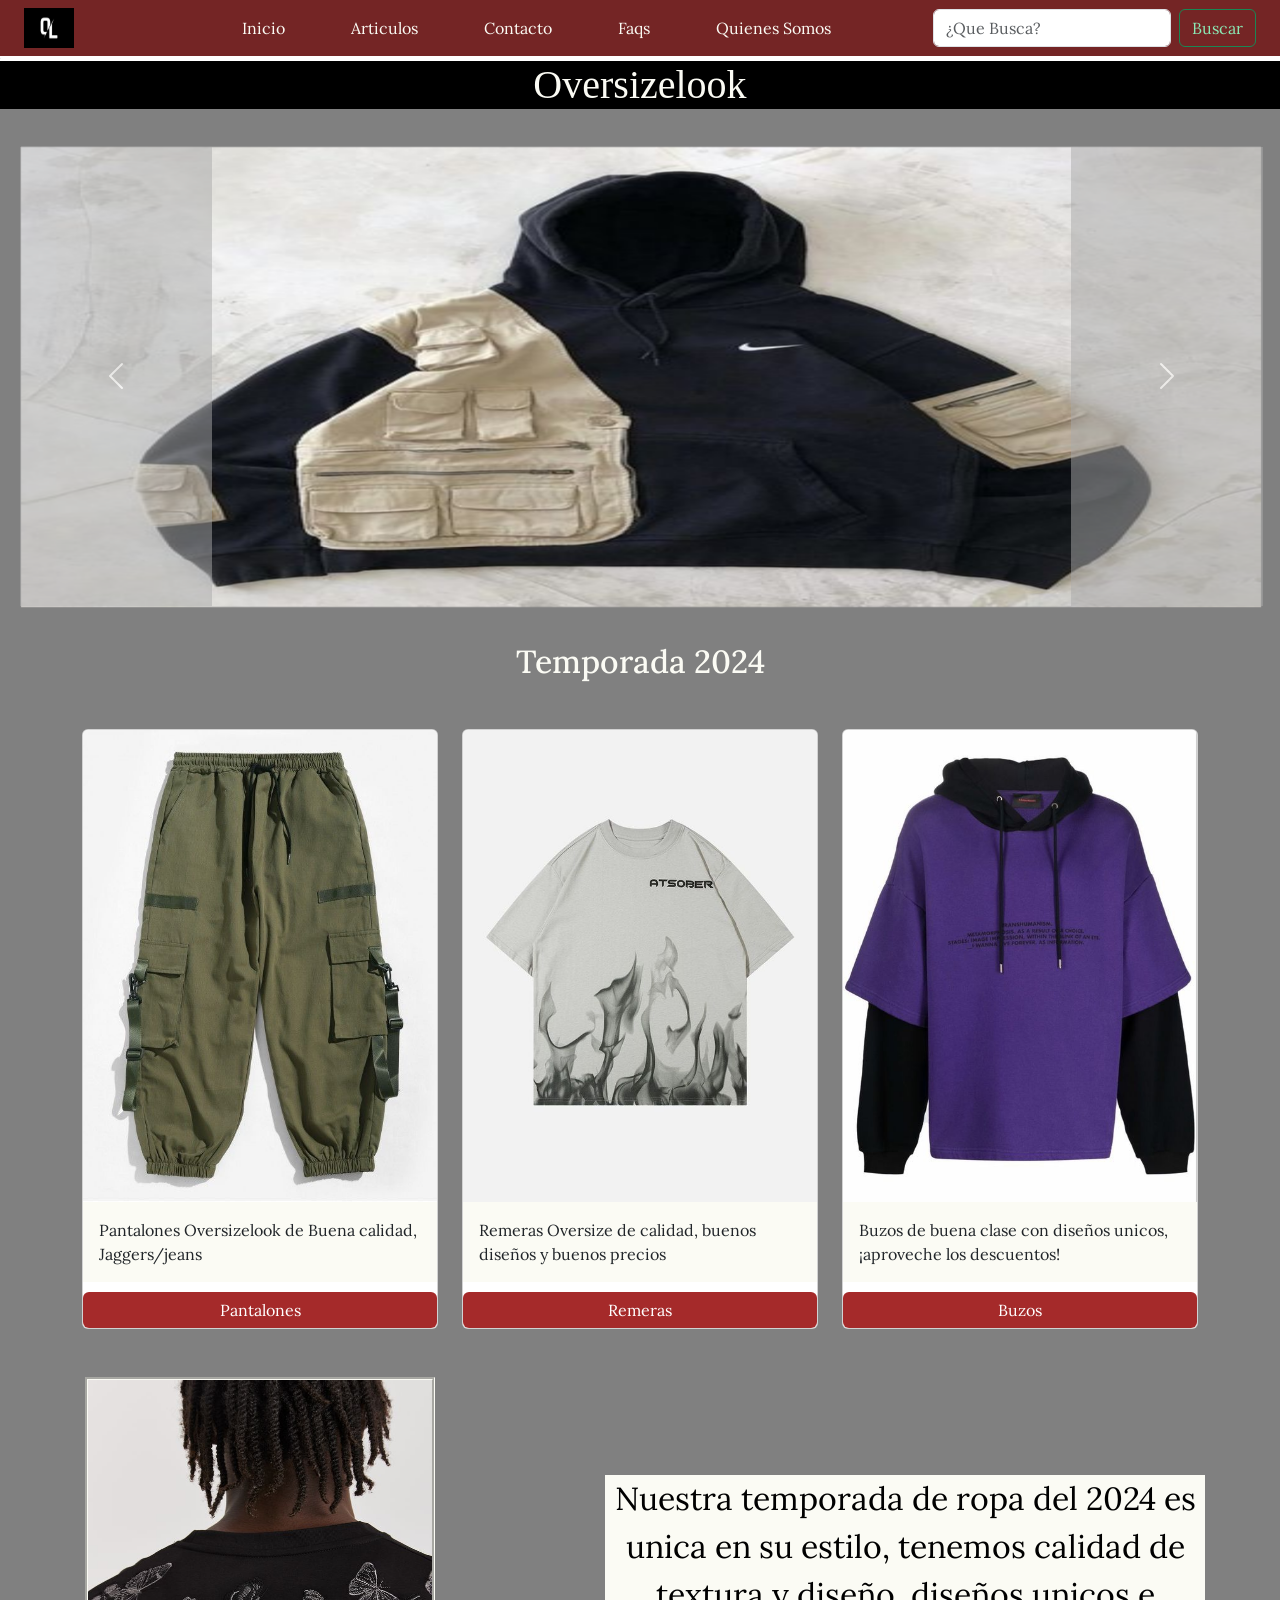
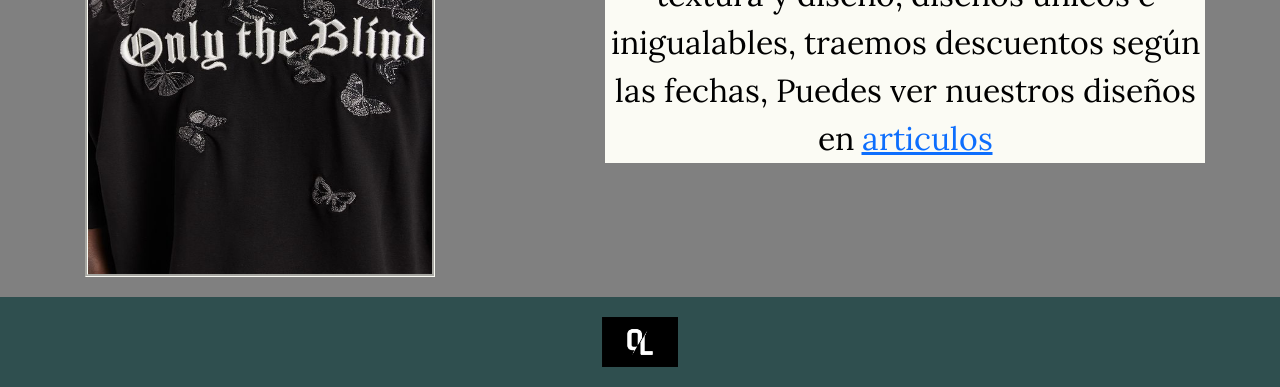
<file: index.html>
<!DOCTYPE html>
<html lang="en">
<head>
    <meta charset="UTF-8">
    <meta name="viewport" content="width=device-width, initial-scale=1.0">
    <meta name="author" content="diego-salazar, Desarrollador frontend">
    <meta name="keywords" content="tienda de ropa, remeras, buzos, sueteres, chaquetas, pantalones, diseño de ropa, venta de ropa, internet argentina, busqueda de ropa, articulos de tienda, ropa de marca">
    <!-- HTML Meta Tags -->
    <meta name="description" content="Tienda de ropa con acceso a Conjuntos opcionales, Remeras, buzos, pantalones y demás, Tienda de ropa administrativa en venta de productos locales nacionales">
    <!-- Open Graph Meta Tags -->
    <meta property="og:url" content="https://diegosalazarn.github.io/pf-diego-salazar-coderhouse/">
    <meta property="og:type" content="website">
    <meta property="og:title" content="OversizeLook - Tienda de ropa">
    <meta property="og:description" content="Tienda de ropa con acceso a Conjuntos opcionales, Remeras, buzos, pantalones y demás, Tienda de ropa administrativa en venta de productos locales nacionales">
    <meta property="og:image" content="https://i.postimg.cc/zvsyYSc2/tienda.jpg">
    <meta property="og:image:width" content="500">
    <meta property="og:image:height" content="626">
    <!-- Twitter Meta Tags -->
    <meta name="twitter:card" content="summary_large_image">
    <meta property="twitter:domain" content="diegosalazarn.github.io">
    <meta property="twitter:url" content="https://diegosalazarn.github.io/pf-diego-salazar-coderhouse/">
    <meta name="twitter:title" content="OversizeLook - Tienda de ropa">
    <meta name="twitter:description" content="Tienda de ropa con acceso a Conjuntos opcionales, Remeras, buzos, pantalones y demás, Tienda de ropa administrativa en venta de productos locales nacionales">
    <meta name="twitter:image" content="https://i.postimg.cc/zvsyYSc2/tienda.jpg">
    <!--Google Fonts-->
    <link rel="preconnect" href="https://fonts.googleapis.com">
    <link rel="preconnect" href="https://fonts.gstatic.com" crossorigin>
    <link href="https://fonts.googleapis.com/css2?family=Lora:ital,wght@0,400..700;1,400..700&display=swap" rel="stylesheet">
    <!--BS-->
    <link href="https://cdn.jsdelivr.net/npm/bootstrap@5.3.3/dist/css/bootstrap.min.css" rel="stylesheet" integrity="sha384-QWTKZyjpPEjISv5WaRU9OFeRpok6YctnYmDr5pNlyT2bRjXh0JMhjY6hW+ALEwIH" crossorigin="anonymous">

    <!--CSS main-->
    <link rel="stylesheet" href="./css/main.css">
    <title>OversizeLook - Tienda de ropa exclusiva</title>
</head>
<body>
    
    <header>

        <nav class="navbar navbar-expand-lg">
          <div class="container-fluid">
              <!--Logo-navbar (imagen)-->
              <div class="logo-navbar">
                  <div class="container">
                      <a class="navbar-brand" href="./index.html">
                      <img src="./assets/oversizelook.jpg" alt="logo-OversizeLook" title="Logo-navbar" width="50" height="40">
                      </a>
                  </div>
              </div>
              <div class="collapse navbar-collapse" id="navbarNav">
                <ul class="navbar-nav">
                  <li class="nav-item">
                    <a class="nav-link" aria-current="page" href="./index.html">Inicio</a>
                  </li>
                  <li class="nav-item">
                    <a class="nav-link" href="./pages/articulos.html">Articulos</a>
                  </li>
                  <li class="nav-item">
                    <a class="nav-link" href="./pages/contacto.html">Contacto</a>
                  </li>
                  <li class="nav-item">
                    <a class="nav-link" href="./pages/faqs.html">Faqs</a>
                  </li>
                  <li class="nav-item">
                    <a class="nav-link" href="./pages/quienes-somos.html">Quienes Somos</a>
                  </li>
                </ul>
              </div>
                <!--Buscador-navbar-->
              <div class="buscador-navbar">
                <div class="container-fluid">
                  <form class="d-flex" role="search">
                    <input class="form-control me-2" type="search" placeholder="¿Que Busca?" aria-label="Search">
                    <button class="btn btn-outline-success" type="submit">Buscar</button>
                  </form>
                </div>
              </div>
            </div>
         </nav>
         <div class="linea-blanca">
         <p>.</p>
        </div>
          <!--Titulo Primary Index-->
          <div class="titulo-index Dfz-sm">
            <h1>
                Oversizelook
            </h1>
          </div>

    </header>

    <main>
        <!--Carrousel-->

        <section class="carousel-inicio">
          <div id="carouselExample" class="carousel slide">
            <div class="carousel-inner">
              <div class="carousel-item active">
                <img src="./assets/buzo-nike.jpg" class="d-block w-100" title="buzo bi-color beige con negro y varios bolsillos" alt="buzo bi-color beige con negro y varios bolsillos">
              </div>
              <div class="carousel-item">
                <img src="./assets/pantalon3.jpg" class="d-block w-100" title="pantalon jean color negro con varios bolsillos" alt="pantalon jean color negro con varios bolsillos">
              </div>
              <div class="carousel-item">
                <img src="./assets/remera-oversize.jpg" class="d-block w-100" title="Remera negra con diseño blanco debajo" alt="Remera negra con diseño blanco debajo">
              </div>
            </div>
            <button class="carousel-control-prev" type="button" data-bs-target="#carouselExample" data-bs-slide="prev">
              <span class="carousel-control-prev-icon" aria-hidden="true"></span>
              <span class="visually-hidden">Previous</span>
            </button>
            <button class="carousel-control-next" type="button" data-bs-target="#carouselExample" data-bs-slide="next">
              <span class="carousel-control-next-icon" aria-hidden="true"></span>
              <span class="visually-hidden">Next</span>
            </button>
          </div>
        </section>

          <!--Second title-->
        <div class="second-title">
          <h2>Temporada 2024</h2>
        </div>

              <!--CONTENEDORES CARD-->
          
        <section class="container mb-4">
          <div class="row">

            <!--contenedor 1-->

            <div class="col-md-4 mb-4">
              <div class="cards-index">
                <div class="card">
                    <img src="./assets/pantalon2.jpg" class="card-img-top" title="jagger verde con tirantes verdes" alt="jagger verde con tirantes verdes">
                    <div class="card-body">
                    <p class="card-text">Pantalones Oversizelook de Buena calidad, Jaggers/jeans</p>
                    </div>
                    <a href="./pages/articulos.html#pantalones" class="btn btn-primary">Pantalones</a>
                </div>
              </div>
            </div>

            <!--contenedor 2-->

            <div class="col-md-4 mb-4">
              <div class="cards-index">
                <div class="card">
                    <img src="./assets/remera-oversize-blanca.jpg" class="card-img-top" title="remera blanca con diseño de flamas" alt="remera blanca con diseño de flamas">
                    <div class="card-body">
                    <p class="card-text">Remeras Oversize de calidad, buenos diseños y buenos precios</p>
                    </div>
                    <a href="./pages/articulos.html#remeras" class="btn btn-primary">Remeras</a>
                </div>
              </div>
            </div>
            <!--contenedor 3-->
            <div class="col-md-4 mb-4">
              <div class="cards-index">
                <div class="card">
                    <img src="./assets/buzo-nike4.jpg" class="card-img-top" title="buzo color violeta con negro" alt="buzo de color violeta con negro">
                    <div class="card-body">
                    <p class="card-text">Buzos de buena clase con diseños unicos, ¡aproveche los descuentos!</p>
                    </div>
                    <a href="./pages/articulos.html#buzos" class="btn btn-primary">Buzos</a>
                </div>
              </div>
            </div>
          </div>
        </section>

        <div class="parrafo-index Dfz-sm imagen-index contenedor">
          <img src="./assets/img-index.jpg" title="modelo con trensa de pelo con remera negra" alt="modelo con trensa de pelo con remera negra">
          <p>Nuestra temporada de ropa del 2024 es unica en su estilo, tenemos calidad de textura y diseño, diseños unicos e inigualables, traemos descuentos según las fechas, Puedes ver nuestros diseños en <a href="./pages/articulos.html">articulos</a></p>
        </div>

    </main>

    <footer>

      <div class="logo-footer">
        <img src="./assets/oversizelook.jpg" title="Logo-footer" alt="Logo-footer">
      </div>

        <!--BS script-->
        <script src="https://cdn.jsdelivr.net/npm/@popperjs/core@2.11.8/dist/umd/popper.min.js" integrity="sha384-I7E8VVD/ismYTF4hNIPjVp/Zjvgyol6VFvRkX/vR+Vc4jQkC+hVqc2pM8ODewa9r" crossorigin="anonymous"></script>

        <script src="https://cdn.jsdelivr.net/npm/bootstrap@5.3.3/dist/js/bootstrap.min.js" integrity="sha384-0pUGZvbkm6XF6gxjEnlmuGrJXVbNuzT9qBBavbLwCsOGabYfZo0T0to5eqruptLy" crossorigin="anonymous"></script>

    </footer>
</body>
</html>
</file>
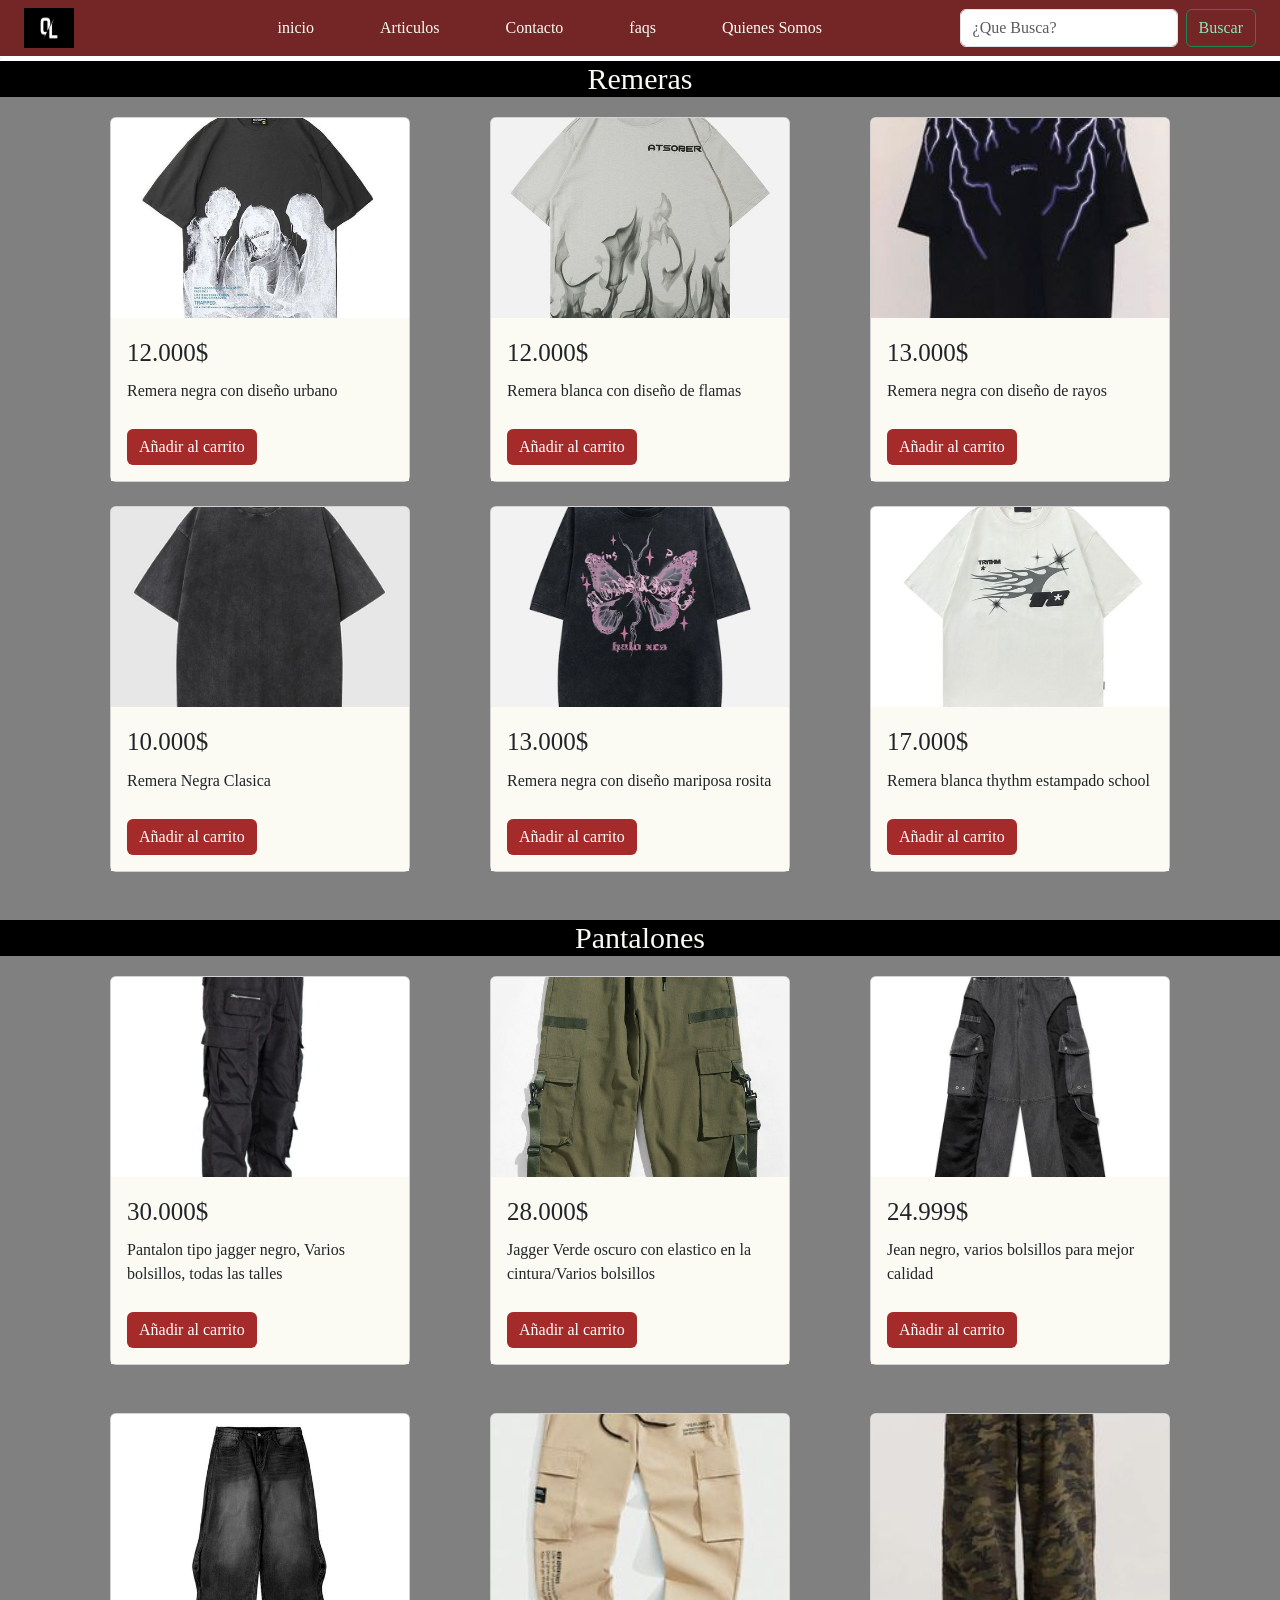
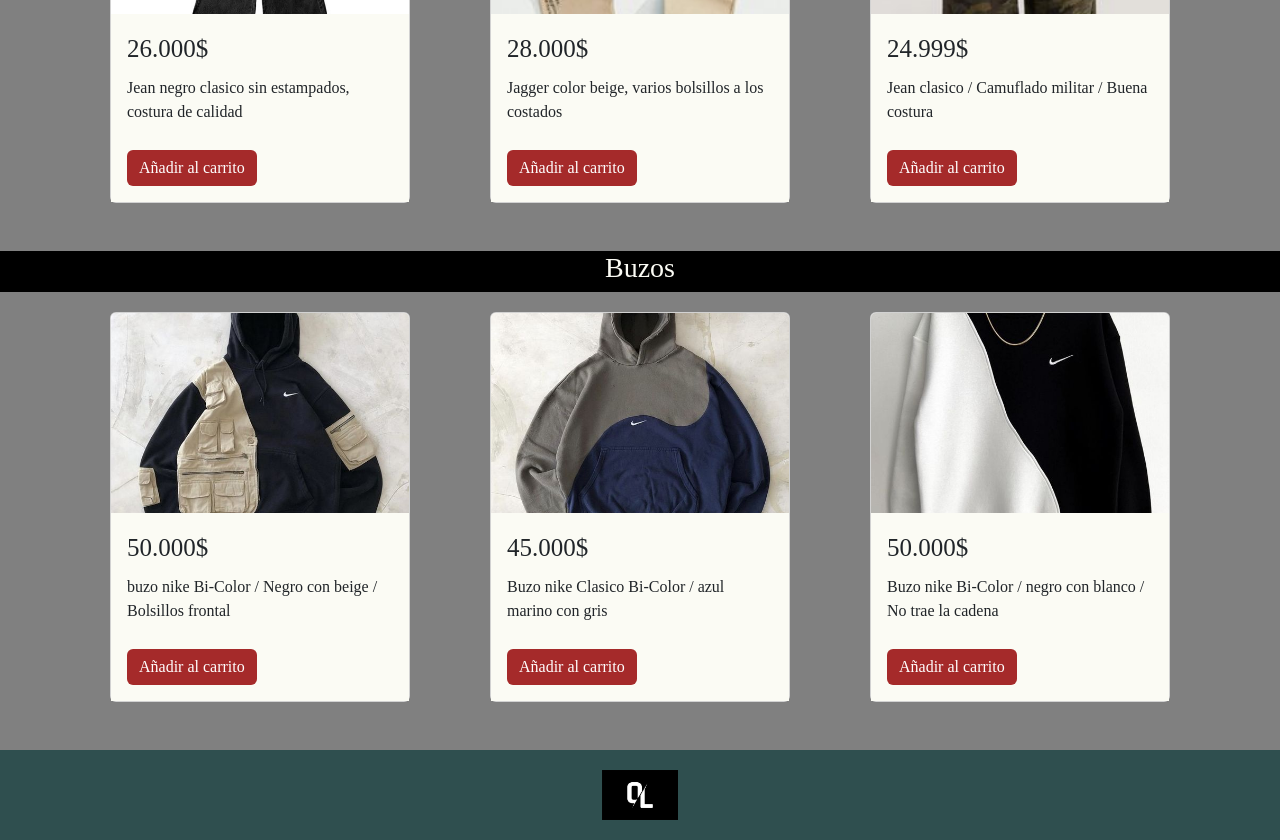
<file: pages/articulos.html>
<!DOCTYPE html>
<html lang="en">
<head>
    <meta charset="UTF-8">
    <meta name="viewport" content="width=device-width, initial-scale=1.0">
    <meta name="author" content="diego-salazar, Desarrollador frontend">
    <meta name="keywords" content="tienda de ropa, remeras, buzos, sueteres, chaquetas, pantalones, diseño de ropa, venta de ropa, internet argentina, busqueda de ropa, articulos de tienda, ropa de marca">
    <!-- HTML Meta Tags -->
    <meta name="description" content="articulos coleccion 2024, mejores prendas de oversizelook, prendas superiores, prendas inferiores, buzos, remeras, pantalones, venta de productos locales nacionales, ventas al mayor">
    <!-- Open Graph Meta Tags -->
    <meta property="og:url" content="https://diegosalazarn.github.io/pf-diego-salazar-coderhouse/">
    <meta property="og:type" content="website">
    <meta property="og:title" content="OversizeLook - Tienda de ropa">
    <meta property="og:description" content="articulos coleccion 2024, mejores prendas de oversizelook, prendas superiores, prendas inferiores, buzos, remeras, pantalones, venta de productos locales nacionales, ventas al mayor">
    <meta property="og:image" content="https://i.postimg.cc/zvsyYSc2/tienda.jpg">
    <meta property="og:image:width" content="500">
    <meta property="og:image:height" content="626">
    <!-- Twitter Meta Tags -->
    <meta name="twitter:card" content="summary_large_image">
    <meta property="twitter:domain" content="diegosalazarn.github.io">
    <meta property="twitter:url" content="https://diegosalazarn.github.io/pf-diego-salazar-coderhouse/">
    <meta name="twitter:title" content="OversizeLook - Tienda de ropa">
    <meta name="twitter:description" content="articulos coleccion 2024, mejores prendas de oversizelook, prendas superiores, prendas inferiores, buzos, remeras, pantalones, venta de productos locales nacionales, ventas al mayor">
    <meta name="twitter:image" content="https://i.postimg.cc/zvsyYSc2/tienda.jpg">
    <!--BS-->
    <link href="https://cdn.jsdelivr.net/npm/bootstrap@5.3.3/dist/css/bootstrap.min.css" rel="stylesheet" integrity="sha384-QWTKZyjpPEjISv5WaRU9OFeRpok6YctnYmDr5pNlyT2bRjXh0JMhjY6hW+ALEwIH" crossorigin="anonymous">
    
    <!--CSS main-->
    <link rel="stylesheet" href="../css/main.css">
    <title>Articulos</title>
</head>
<body>
    <header>
      <nav class="navbar navbar-expand-lg">
        <div class="container-fluid">
            <!--Logo-navbar (imagen)-->
          <div class="logo-navbar">
                <div class="container">
                    <a class="navbar-brand" href="../index.html">
                    <img src="../assets/oversizelook.jpg" title="logo-navbar" alt="Logo-OversizeLook" width="50" height="40">
                    </a>
                </div>
          </div>
          <div class="collapse navbar-collapse" id="navbarNav">
            <ul class="navbar-nav">
              <li class="nav-item">
                <a class="nav-link " aria-current="page" href="../index.html">inicio</a>
              </li>
              <li class="nav-item">
                <a class="nav-link" href="./articulos.html">Articulos</a>
              </li>
              <li class="nav-item">
                <a class="nav-link" href="./contacto.html">Contacto</a>
              </li>
              <li class="nav-item">
                <a class="nav-link" href="./faqs.html">faqs</a>
              </li>
              <li class="nav-item">
                <a class="nav-link" href="./quienes-somos.html">Quienes Somos</a>
              </li>
            </ul>
          </div>
            <!--Buscador-navbar-->
          <div class="buscador-navbar">
            <div class="container-fluid">
              <form class="d-flex" role="search">
                <input class="form-control me-2" type="search" placeholder="¿Que Busca?" aria-label="Search">
                <button class="btn btn-outline-success" type="submit">Buscar</button>
              </form>
            </div>
          </div>
        </div>
      </nav>
      <div class="linea-blanca">
        <p>.</p>
      </div>
      <div id="remeras">
        <div class="title-article color-title-black">
          <h1>
            Remeras
          </h1>
        </div>
      </div>
    </header>
    <main>

              <!--PRIMERAS CARDS (arriba)-->

      <div class="container mb-4">
        <div class="row">
          <!--card 1-->
          <div class="col-md-4 mb-4">
            <div class="card-articulos">
              <div class="card">
                <img src="../assets/remera-oversize.jpg" title="Remera negra con flamas" class="card-img-top" alt="Remera negra con flamas">
                <div class="card-body">
                  <p class="card-title Dfz-xl">12.000$</p>
                  <p class="card-text">Remera negra con diseño urbano</p>
                  <a href="#" class="btn btn-primary">Añadir al carrito</a>
                </div>
              </div>
            </div>
          </div>

          <!--card 2-->
          <div class="col-md-4 mb-4">
            <div class="card-articulos">
              <div class="card">
                <img src="../assets/remera-oversize-blanca.jpg" title="Remera blanca con flamas" class="card-img-top" alt="Remera blanca con flamas">
                <div class="card-body">
                  <p class="card-title Dfz-xl">12.000$</p>
                  <p class="card-text">Remera blanca con diseño de flamas</p>
                  <a href="#" class="btn btn-primary">Añadir al carrito</a>
                </div>
              </div>
            </div>
          </div>

          <!--card 3-->
          <div class="col-md-4 mb-4">
            <div class="card-articulos">
              <div class="card">
                <img src="../assets/remera-oversize-rayos.jpg" title="Remera negra con rayos" class="card-img-top" alt="Remera negra con rayos">
                <div class="card-body">
                  <p class="card-title Dfz-xl">13.000$</p>
                  <p class="card-text">Remera negra con diseño de rayos</p>
                  <a href="#" class="btn btn-primary">Añadir al carrito</a>
                </div>
              </div>
            </div>
          </div>
          <!--card 4-->
          <div class="col-md-4 mb-4">
            <div class="card-articulos">
              <div class="card">
                <img src="../assets/remera-clasica-negra.jpg" title="Remera negra clasica tipo jean" class="card-img-top" alt="Remera negra clasica tipo jean">
                <div class="card-body">
                  <p class="card-title Dfz-xl">10.000$</p>
                  <p class="card-text">Remera Negra Clasica</p>
                  <a href="#" class="btn btn-primary">Añadir al carrito</a>
                </div>
              </div>
            </div>
          </div>
          <!--card 5-->
          <div class="col-md-4 mb-4">
            <div class="card-articulos">
              <div class="card">
                <img src="../assets/remera-negra-estampada-mariposa.jpg" title="Remera negra con estampado de mariposa violeta" class="card-img-top" alt="Remera negra con estampado de mariposa violeta">
                <div class="card-body">
                  <p class="card-title Dfz-xl">13.000$</p>
                  <p class="card-text">Remera negra con diseño mariposa rosita</p>
                  <a href="#" class="btn btn-primary">Añadir al carrito</a>
                </div>
              </div>
            </div>
          </div>
          <!--Card 6-->
          <div class="col-md-4 mb-4">
            <div class="card-articulos">
              <div class="card">
                <img src="../assets/remera-blanca-trythm.jpg" title="Remera Blanca Thyrthm Con logo de flama en el medio" class="card-img-top" alt="Remera Blanca Thyrthm Con logo de flama en el medio">
                <div class="card-body">
                  <p class="card-title Dfz-xl">17.000$</p>
                  <p class="card-text">Remera blanca thythm estampado school</p>
                  <a href="#" class="btn btn-primary">Añadir al carrito</a>
                </div>
              </div>
            </div>
          </div>
        </div>
      </div>

                  <!--PANTALONES-->
      <section id="pantalones">
        <div class="article-secondTitle color-title-black">
          <h2>
            Pantalones
          </h2>
        </div>
      </section>

      <div class="container mb-4">
        <div class="row">
          <!--card 7-->

          <div class="col-md-4 mb-4">
            <div class="card-articulos">
              <div class="card">
                <img src="../assets/pantalon1.jpg" title="Pantalon negro tipo jagger" class="card-img-top" alt="Pantalon negro tipo jagger">
                <div class="card-body">
                  <p class="card-title Dfz-xl">30.000$</p>
                  <p class="card-text">Pantalon tipo jagger negro, Varios bolsillos, todas las talles</p>
                  <a href="#" class="btn btn-primary">Añadir al carrito</a>
                </div>
              </div>
            </div>
          </div>

          <!--card 8-->
          <div class="col-md-4 mb-4">
            <div class="card-articulos">
              <div class="card">
                <img src="../assets/pantalon2.jpg" title="pantalon verde oscuro con tirantes" class="card-img-top" alt="pantalon verde oscuro con tirantes">
                <div class="card-body">
                  <p class="card-title Dfz-xl">28.000$</p>
                  <p class="card-text">Jagger Verde oscuro con elastico en la cintura/Varios bolsillos</p>
                  <a href="#" class="btn btn-primary">Añadir al carrito</a>
                </div>
              </div>
            </div>
          </div>

          <!--card 9-->
          <div class="col-md-4 mb-4">
            <div class="card-articulos">
              <div class="card">
                <img src="../assets/pantalon3.jpg" title="Jeans comunes con trazados diferentes" class="card-img-top" alt="Jeans comunes con trazados diferentes">
                <div class="card-body">
                  <p class="card-title Dfz-xl">24.999$</p>
                  <p class="card-text">Jean negro, varios bolsillos para mejor calidad</p>
                  <a href="#" class="btn btn-primary">Añadir al carrito</a>
                </div>
              </div>
            </div>
          </div>
        </div>
      </div>

          <!--Segunda linea de pantalones-->

      <div class="container mb-4">
        <div class="row">
          <!--card 10-->

          <div class="col-md-4 mb-4">
            <div class="card-articulos">
              <div class="card">
                <img src="../assets/pantalon4.jpg" title="jeans comunes negros y de bota ancha" class="card-img-top" alt="jeans comunes negros y de bota ancha">
                <div class="card-body">
                  <p class="card-title Dfz-xl">26.000$</p>
                  <p class="card-text">Jean negro clasico sin estampados, costura de calidad</p>
                  <a href="#" class="btn btn-primary">Añadir al carrito</a>
                </div>
              </div>
            </div>
          </div>

          <!--card 11-->
          <div class="col-md-4 mb-4">
            <div class="card-articulos">
              <div class="card">
                <img src="../assets/pantalon5.jpg" title="jagger color beige con cordones en medio" class="card-img-top" alt="jagger color beige con cordones en medio">
                <div class="card-body">
                  <p class="card-title Dfz-xl">28.000$</p>
                  <p class="card-text">Jagger color beige, varios bolsillos a los costados</p>
                  <a href="#" class="btn btn-primary">Añadir al carrito</a>
                </div>
              </div>
            </div>
          </div>

          <!--card 12-->
          <div class="col-md-4 mb-4">
            <div class="card-articulos">
              <div class="card">
                <img src="../assets/pantalon6.jpg" title="pantalon de camuflaje militar" class="card-img-top" alt="pantalon de camuflaje militar">
                <div class="card-body">
                  <p class="card-title Dfz-xl">24.999$</p>
                  <p class="card-text">Jean clasico / Camuflado militar / Buena costura</p>
                  <a href="#" class="btn btn-primary">Añadir al carrito</a>
                </div>
              </div>
            </div>
          </div>
        </div>
      </div>

      <section id="buzos">
        <div class="article-thirdTitle color-title-black">
          <h3>
            Buzos
          </h3>
        </div>
      </section>

            <!--CARDS - BUZOS -->

        <div class="container mb-4">
          <div class="row">
            <!--card 13-->
  
            <div class="col-md-4 mb-4">
              <div class="card-articulos">
                <div class="card">
                  <img src="../assets/buzo-nike.jpg" title="buzo nike bi-color beige con negro" class="card-img-top" alt="buzo nike bi-color beige con negro">
                  <div class="card-body">
                    <p class="card-title Dfz-xl">50.000$</p>
                    <p class="card-text">buzo nike Bi-Color / Negro con beige / Bolsillos frontal</p>
                    <a href="#" class="btn btn-primary">Añadir al carrito</a>
                  </div>
                </div>
              </div>
            </div>
  
            <!--card 14-->
            <div class="col-md-4 mb-4">
              <div class="card-articulos">
                <div class="card">
                  <img src="../assets/buzo-nike2.jpg" title="buzo bi-color gris con azul marino" class="card-img-top" alt="buzo bi-color gris con azul marino">
                  <div class="card-body">
                    <p class="card-title Dfz-xl">45.000$</p>
                    <p class="card-text">Buzo nike Clasico Bi-Color / azul marino con gris</p>
                    <a href="#" class="btn btn-primary">Añadir al carrito</a>
                  </div>
                </div>
              </div>
            </div>
  
            <!--card 15-->
            <div class="col-md-4 mb-4">
              <div class="card-articulos">
                <div class="card">
                  <img src="../assets/buzo-nike3.jpg" title="buzo sin capucha bi-color blanco con negro" class="card-img-top" alt="buzo sin capucha bi-color blanco con negro">
                  <div class="card-body">
                    <p class="card-title Dfz-xl">50.000$</p>
                    <p class="card-text">Buzo nike Bi-Color / negro con blanco / No trae la cadena</p>
                    <a href="#" class="btn btn-primary">Añadir al carrito</a>
                  </div>
                </div>
              </div>
            </div>
          </div>
        </div>

    </main>

    <footer>

        <div class="logo-footer">
          <img src="../assets/oversizelook.jpg" title="logo-footer" alt="Logo-footer">
        </div>

    </footer>

</body>
</html>
</file>
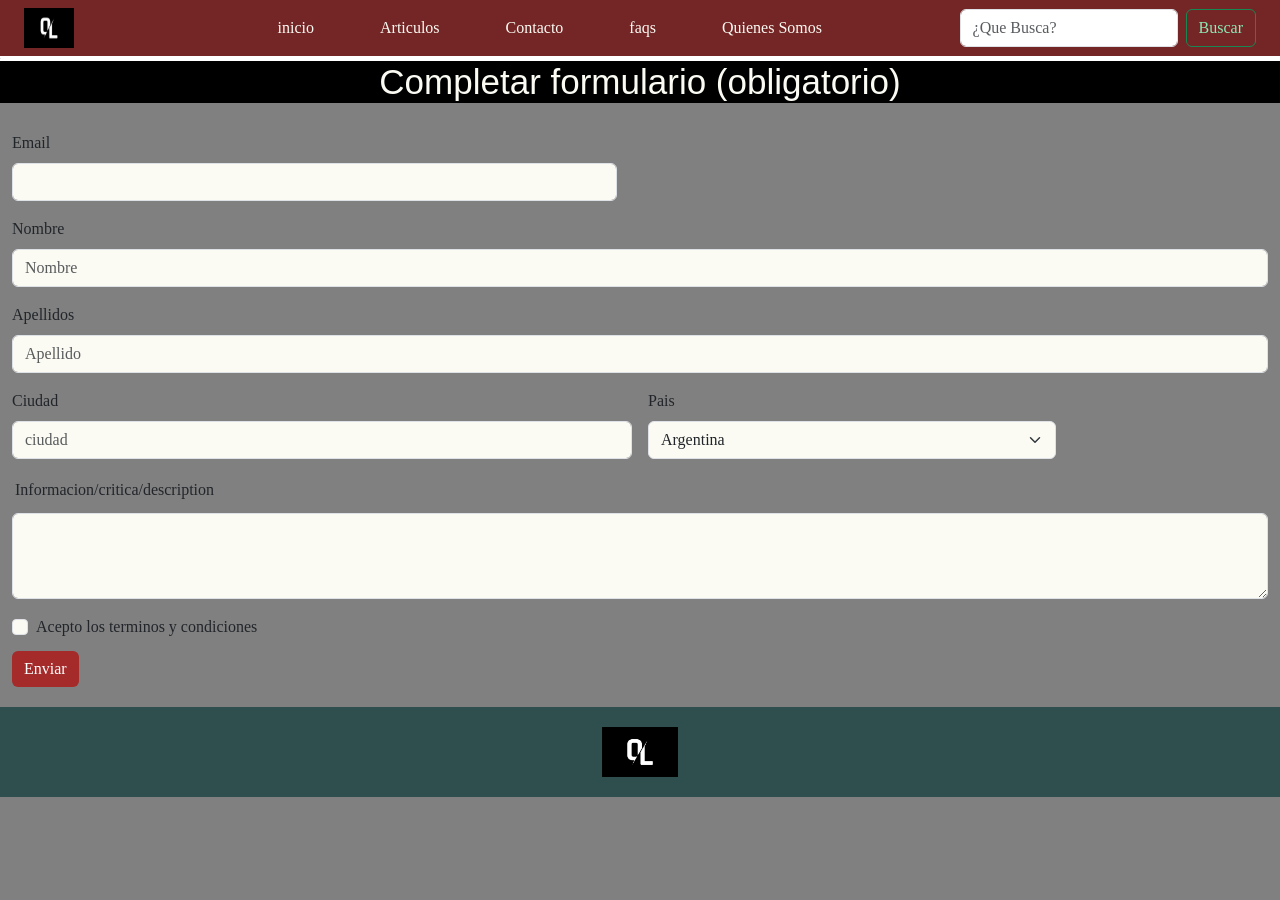
<file: pages/contacto.html>
<!DOCTYPE html>
<html lang="en">
<head>
    <meta charset="UTF-8">
    <meta name="viewport" content="width=device-width, initial-scale=1.0">
    <meta name="author" content="diego-salazar, Desarrollador frontend">
    <meta name="keywords" content="tienda de ropa, remeras, buzos, sueteres, chaquetas, pantalones, diseño de ropa, venta de ropa, internet argentina, busqueda de ropa, articulos de tienda, ropa de marca">
    <!-- HTML Meta Tags -->
    <meta name="description" content="contacto, contactos de tienda de ropa, tienda de ropa servicio a el cliente, soporte, administracion de la tienda de ropa, administracion, redes sociales, gmail, email">
    <!-- Open Graph Meta Tags -->
    <meta property="og:url" content="https://diegosalazarn.github.io/pf-diego-salazar-coderhouse/">
    <meta property="og:type" content="website">
    <meta property="og:title" content="OversizeLook - Tienda de ropa">
    <meta property="og:description" content="contacto, contactos de tienda de ropa, tienda de ropa servicio a el cliente, soporte, administracion de la tienda de ropa, administracion, redes sociales, gmail, email">
    <meta property="og:image" content="https://i.postimg.cc/zvsyYSc2/tienda.jpg">
    <meta property="og:image:width" content="500">
    <meta property="og:image:height" content="626">
    <!-- Twitter Meta Tags -->
    <meta name="twitter:card" content="summary_large_image">
    <meta property="twitter:domain" content="diegosalazarn.github.io">
    <meta property="twitter:url" content="https://diegosalazarn.github.io/pf-diego-salazar-coderhouse/">
    <meta name="twitter:title" content="OversizeLook - Tienda de ropa">
    <meta name="twitter:description" content="contacto, contactos de tienda de ropa, tienda de ropa servicio a el cliente, soporte, administracion de la tienda de ropa, administracion, redes sociales, gmail, email">
    <meta name="twitter:image" content="https://i.postimg.cc/zvsyYSc2/tienda.jpg">
    <!--BS-->
    <link href="https://cdn.jsdelivr.net/npm/bootstrap@5.3.3/dist/css/bootstrap.min.css" rel="stylesheet" integrity="sha384-QWTKZyjpPEjISv5WaRU9OFeRpok6YctnYmDr5pNlyT2bRjXh0JMhjY6hW+ALEwIH" crossorigin="anonymous">
    
    <!--CSS main-->
    <link rel="stylesheet" href="../css/main.css">

    <title>Contacto</title>
</head>
<body>

    <header>

      <nav class="navbar navbar-expand-lg">
        <div class="container-fluid">
            <!--Logo-navbar (imagen)-->
          <div class="logo-navbar">
                <div class="container">
                    <a class="navbar-brand" href="../index.html">
                    <img src="../assets/oversizelook.jpg" title="logo-navbar" alt="Logo-OversizeLook" width="50" height="40">
                    </a>
                </div>
          </div>
          <div class="collapse navbar-collapse" id="navbarNav">
            <ul class="navbar-nav">
              <li class="nav-item">
                <a class="nav-link " aria-current="page" href="../index.html">inicio</a>
              </li>
              <li class="nav-item">
                <a class="nav-link" href="./articulos.html">Articulos</a>
              </li>
              <li class="nav-item">
                <a class="nav-link" href="./contacto.html">Contacto</a>
              </li>
              <li class="nav-item">
                <a class="nav-link" href="./faqs.html">faqs</a>
              </li>
              <li class="nav-item">
                <a class="nav-link" href="./quienes-somos.html">Quienes Somos</a>
              </li>
            </ul>

          </div>
            <!--Buscador-navbar-->
          <div class="buscador-navbar">
            <div class="container-fluid">
              <form class="d-flex" role="search">
                <input class="form-control me-2" type="search" placeholder="¿Que Busca?" aria-label="Search">
                <button class="btn btn-outline-success" type="submit">Buscar</button>
              </form>
            </div>
          </div>
        </div>
      </nav>


    </header>

    <main>
      <div class="linea-blanca">
        <p>.</p>
      </div>
        <!--Second title FORMULARIO-->
      <div class="primary-titleForm">
        <h1>
          Completar formulario (obligatorio)
        </h1>
    </div>

      <section class="container-fluid container-formulario">
      <form class="row g-3">
        <div class="col-md-6">
            <!--class creada (email-container)-->
          <div class="email-container">
          <label for="inputEmail4" class="form-label">Email</label>
          <input type="email" class="form-control" id="inputEmail4">
          </div>
        </div>

          <!-- area-nombre -->
        <div class="col-12">
          <label for="inputAddress" class="form-label">Nombre</label>
          <input type="text" class="form-control" id="inputname" placeholder="Nombre">
        </div>

        <!--Area - apellidos-->
        <div class="col-12">
          <label for="inputAddress2" class="form-label">Apellidos</label>
          <input type="text" class="form-control" id="input-lastname" placeholder="Apellido">
        </div>

        <!--Area Ciudad-->
        <div class="col-md-6">
          <label for="inputCity" class="form-label">Ciudad</label>
          <input type="text" class="form-control" id="inputCity" placeholder="ciudad">
        </div>

        <!--Area paises-->
        <div class="col-md-4">
          <label for="inputState" class="form-label">Pais</label>
          <select id="inputState" class="form-select">
            <option selected> Argentina </option>
            <option> Uruguay </option>
            <option> Paraguay </option>
            <option> Chile </option>
            <option> Venezuela </option>
            <option> Otro.. </option>
          </select>
        </div>
             <!--Boxarea - text-->
            <div class="mb-3 box-text">
              <label for="exampleFormControlTextarea1" class="form-label">Informacion/critica/description</label>
              <textarea class="form-control" id="exampleFormControlTextarea1" rows="3"></textarea>
            </div>
          </form>
        <div class="col-12">
          <div class="form-check">
            <input class="form-check-input" type="checkbox" id="gridCheck">
            <label class="form-check-label" for="gridCheck">
              Acepto los terminos y condiciones
            </label>
          </div>
        </div>
        <div class="col-12 boton-enviar">
          <button type="submit" class="btn btn-primary">Enviar</button>
        </div>

      
    </section>

    </main>

    <footer>

      <div class="logo-footer">
      <img src="../assets/oversizelook.jpg" title="logo-footer" alt="Logo-footer">
      </div>

    </footer>
</body>
</html>
</file>
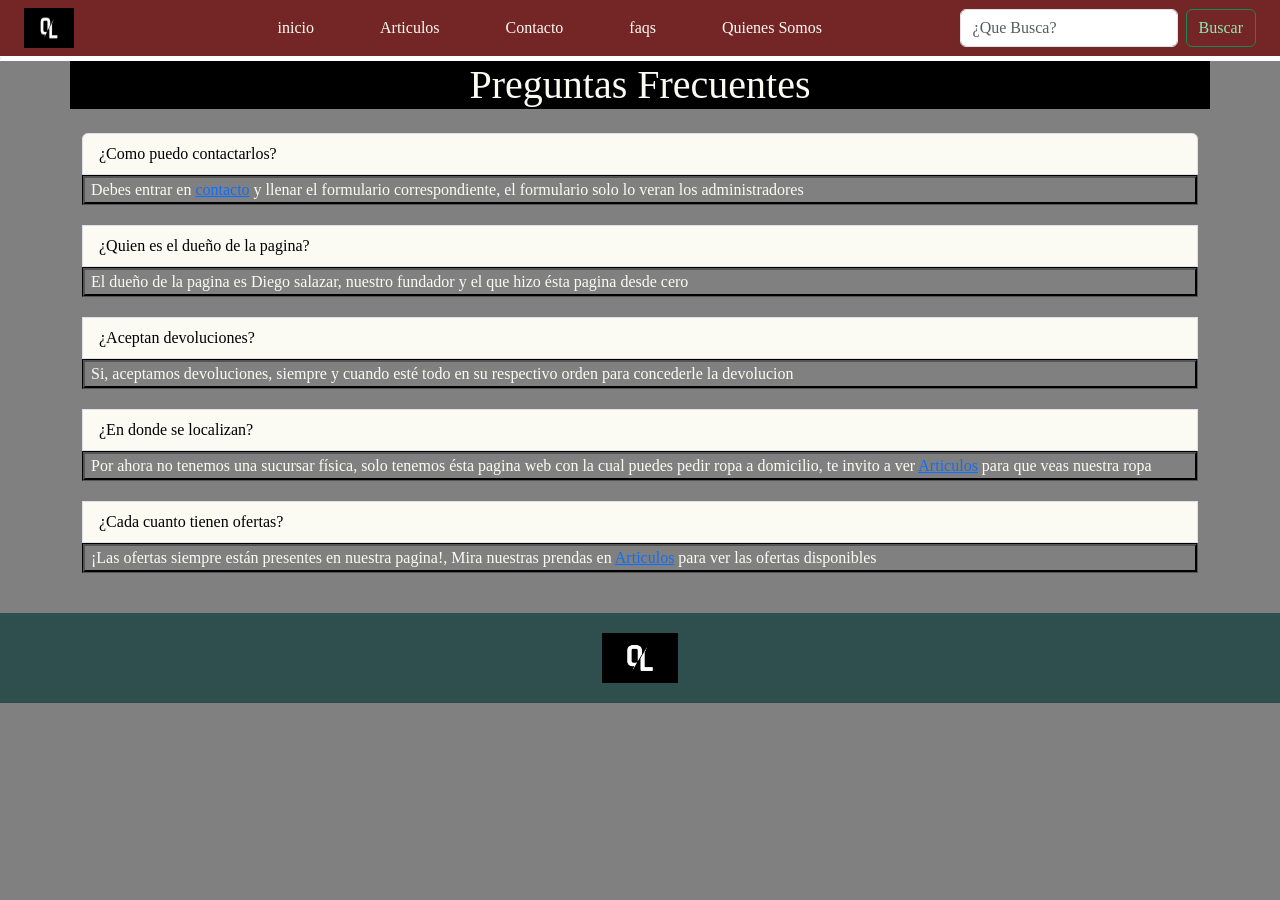
<file: pages/faqs.html>
<!DOCTYPE html>
<html lang="en">
<head>
    <meta charset="UTF-8">
    <meta name="viewport" content="width=device-width, initial-scale=1.0">
    <meta name="author" content="diego-salazar, Desarrollador frontend">
    <meta name="keywords" content="tienda de ropa, remeras, buzos, sueteres, chaquetas, pantalones, diseño de ropa, venta de ropa, internet argentina, busqueda de ropa, articulos de tienda, ropa de marca">
    <!-- HTML Meta Tags -->
    <meta name="description" content="preguntas frecuentes que nos hacen nuestros usuarios/compradores de nuestra tienda de ropa, clientes previos y satisfechos con su compra de ropa de calidad, oversizelook">
    <!-- Open Graph Meta Tags -->
    <meta property="og:url" content="https://diegosalazarn.github.io/pf-diego-salazar-coderhouse/">
    <meta property="og:type" content="website">
    <meta property="og:title" content="OversizeLook - Tienda de ropa">
    <meta property="og:description" content="preguntas frecuentes que nos hacen nuestros usuarios/compradores de nuestra tienda de ropa, clientes previos y satisfechos con su compra de ropa de calidad, oversizelook">
    <meta property="og:image" content="https://i.postimg.cc/zvsyYSc2/tienda.jpg">
    <meta property="og:image:width" content="500">
    <meta property="og:image:height" content="626">
    <!-- Twitter Meta Tags -->
    <meta name="twitter:card" content="summary_large_image">
    <meta property="twitter:domain" content="diegosalazarn.github.io">
    <meta property="twitter:url" content="https://diegosalazarn.github.io/pf-diego-salazar-coderhouse/">
    <meta name="twitter:title" content="OversizeLook - Tienda de ropa">
    <meta name="twitter:description" content="preguntas frecuentes que nos hacen nuestros usuarios/compradores de nuestra tienda de ropa, clientes previos y satisfechos con su compra de ropa de calidad, oversizelook">
    <meta name="twitter:image" content="https://i.postimg.cc/zvsyYSc2/tienda.jpg">
    <!--BS-->
    <link href="https://cdn.jsdelivr.net/npm/bootstrap@5.3.3/dist/css/bootstrap.min.css" rel="stylesheet" integrity="sha384-QWTKZyjpPEjISv5WaRU9OFeRpok6YctnYmDr5pNlyT2bRjXh0JMhjY6hW+ALEwIH" crossorigin="anonymous">

    <!--CSS main-->
    <link rel="stylesheet" href="../css/main.css">
    <title>faqs</title>
</head>
<body>
    <header>

      <nav class="navbar navbar-expand-lg">
        <div class="container-fluid">
            <!--Logo-navbar (imagen)-->
          <div class="logo-navbar">
                <div class="container">
                    <a class="navbar-brand" href="../index.html">
                    <img src="../assets/oversizelook.jpg" title="Logo-OversizeLook" alt="Logo-OversizeLook" width="50" height="40">
                    </a>
                </div>
          </div>

          <div class="collapse navbar-collapse" id="navbarNav">
            <ul class="navbar-nav">
              <li class="nav-item">
                <a class="nav-link " aria-current="page" href="../index.html">inicio</a>
              </li>
              <li class="nav-item">
                <a class="nav-link" href="./articulos.html">Articulos</a>
              </li>
              <li class="nav-item">
                <a class="nav-link" href="./contacto.html">Contacto</a>
              </li>
              <li class="nav-item">
                <a class="nav-link" href="./faqs.html">faqs</a>
              </li>
              <li class="nav-item">
                <a class="nav-link" href="./quienes-somos.html">Quienes Somos</a>
              </li>
            </ul>

          </div>
            <!--Buscador-navbar-->
          <div class="buscador-navbar">
            <div class="container-fluid">
              <form class="d-flex" role="search">
                <input class="form-control me-2" type="search" placeholder="¿Que Busca?" aria-label="Search">
                <button class="btn btn-outline-success" type="submit">Buscar</button>
              </form>
            </div>
          </div>
        </div>
      </nav>

      <header>
        <div class="linea-blanca">
            <p>.</p>
        </div>
        <div class="container pf-titulo">
            <h1 class="text-center">Preguntas Frecuentes</h1>
        </div>
        
    </header>

    <main>
      
      <div class="container mt-4">
        <div class="list-group">
          <p class="list-group-item list-group-item-action pregunta-faqs"> 
            ¿Como puedo contactarlos?
          </p>
          <div class="respuestas">
            <p>
              Debes entrar en <a href="./contacto.html">contacto</a> y llenar el formulario correspondiente, el formulario solo lo veran los administradores
            </p>
          </div> 
          <p class="list-group-item list-group-item-action pregunta-faqs">¿Quien es el dueño de la pagina?</p>
          <div class="respuestas">
            <p>
              El dueño de la pagina es Diego salazar, nuestro fundador y el que hizo ésta pagina desde cero
            </p>
          </div>
          <p class="list-group-item list-group-item-action pregunta-faqs">¿Aceptan devoluciones?</p>
          <div class="respuestas">
            <p>
              Si, aceptamos devoluciones, siempre y cuando esté todo en su respectivo orden para concederle la devolucion
            </p>
          </div>
          <p class="list-group-item list-group-item-action pregunta-faqs">¿En donde se localizan?</p>
          <div class="respuestas">
            <p>
              Por ahora no tenemos una sucursar física, solo tenemos ésta pagina web con la cual puedes pedir ropa a domicilio, te invito a ver <a href="./articulos.html">Articulos</a> para que veas nuestra ropa
            </p>
          </div>
          <p class="list-group-item list-group-item-action pregunta-faqs">¿Cada cuanto tienen ofertas?</p>
          <div class="respuestas">
            <p>
              ¡Las ofertas siempre están presentes en nuestra pagina!, Mira nuestras prendas en <a href="./articulos.html">Articulos</a> para ver las ofertas disponibles
            </p>
          </div>

        </div>
      </div>


    </main>

    <footer>
        
      <div class="logo-footer">
        <img src="../assets/oversizelook.jpg" title="logo-footer" alt="Logo-footer">
      </div>

    </footer>
</body>
</html>
</file>
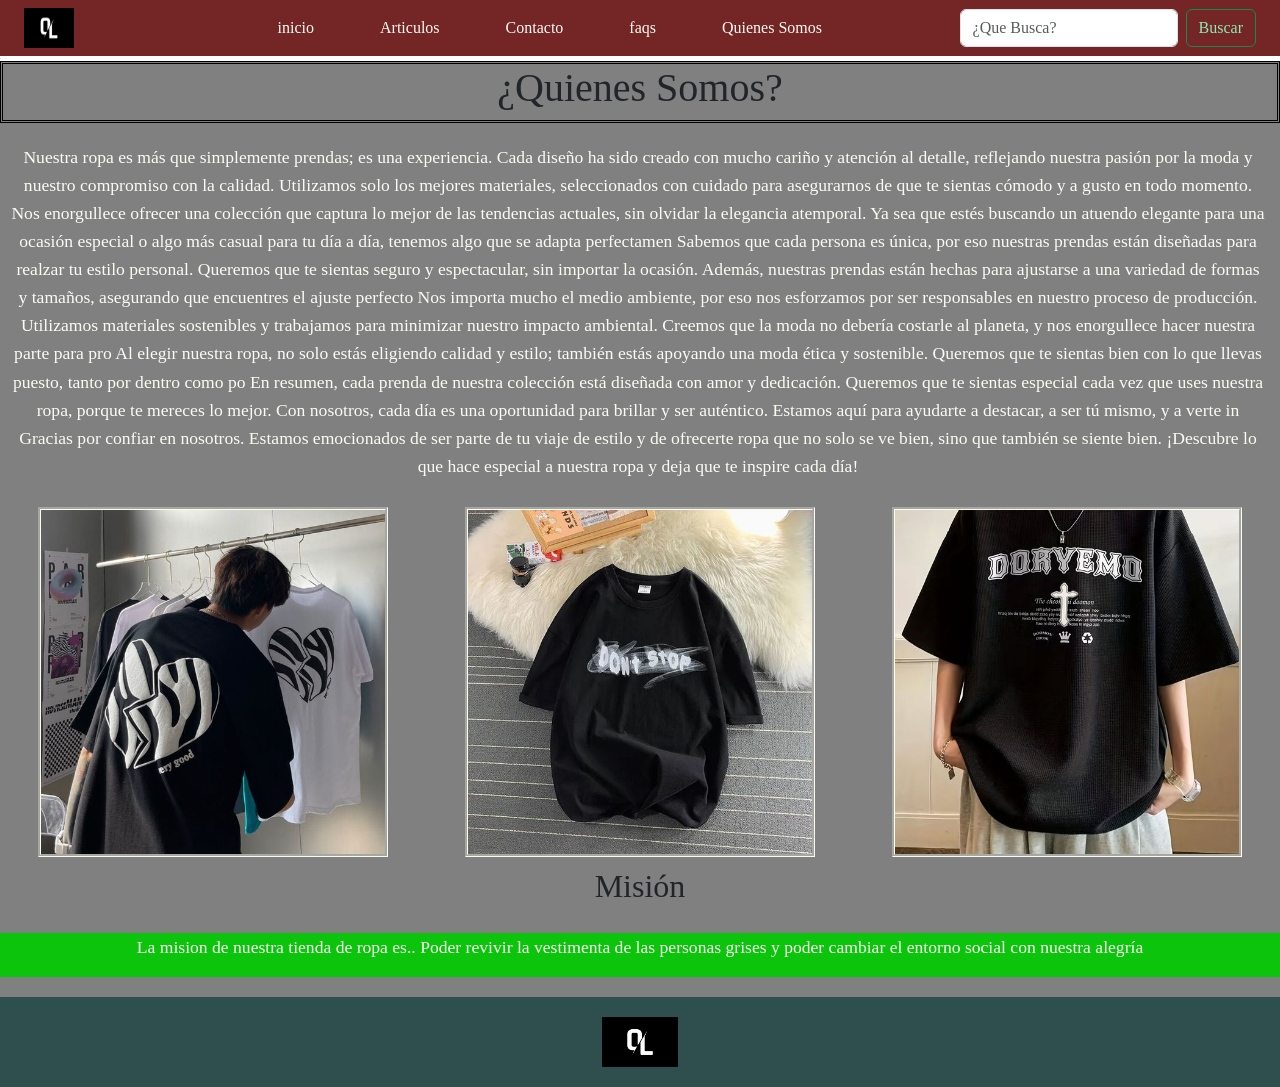
<file: pages/quienes-somos.html>
<!DOCTYPE html>
<html lang="en">
<head>
    <meta charset="UTF-8">
    <meta name="viewport" content="width=device-width, initial-scale=1.0">
    <meta name="author" content="diego-salazar, Desarrollador frontend">
    <meta name="keywords" content="tienda de ropa, remeras, buzos, sueteres, chaquetas, pantalones, diseño de ropa, venta de ropa, internet argentina, busqueda de ropa, articulos de tienda, ropa de marca">
    <!-- HTML Meta Tags -->
    <meta name="description" content="el quienes somos de nuestra tienda de ropa especializada en marca adjunta de originalidad y diseño, gran variedad en productos de prendas superiores e inferiores, es una tienda de ropa oversize exclusiva">
    <!-- Open Graph Meta Tags -->
    <meta property="og:url" content="https://diegosalazarn.github.io/pf-diego-salazar-coderhouse/">
    <meta property="og:type" content="website">
    <meta property="og:title" content="OversizeLook - Tienda de ropa">
    <meta property="og:description" content="el quienes somos de nuestra tienda de ropa especializada en marca adjunta de originalidad y diseño, gran variedad en productos de prendas superiores e inferiores, es una tienda de ropa oversize exclusiva">
    <meta property="og:image" content="https://i.postimg.cc/zvsyYSc2/tienda.jpg">
    <meta property="og:image:width" content="500">
    <meta property="og:image:height" content="626">
    <!-- Twitter Meta Tags -->
    <meta name="twitter:card" content="summary_large_image">
    <meta property="twitter:domain" content="diegosalazarn.github.io">
    <meta property="twitter:url" content="https://diegosalazarn.github.io/pf-diego-salazar-coderhouse/">
    <meta name="twitter:title" content="OversizeLook - Tienda de ropa">
    <meta name="twitter:description" content="el quienes somos de nuestra tienda de ropa especializada en marca adjunta de originalidad y diseño, gran variedad en productos de prendas superiores e inferiores, es una tienda de ropa oversize exclusiva">
    <meta name="twitter:image" content="https://i.postimg.cc/zvsyYSc2/tienda.jpg">
    <!--Google-fonts-->
    <link rel="preconnect" href="https://fonts.googleapis.com">
    <link rel="preconnect" href="https://fonts.gstatic.com" crossorigin>
    <link href="https://fonts.googleapis.com/css2?family=Ubuntu:ital,wght@0,300;0,400;0,500;0,700;1,300;1,400;1,500;1,700&display=swap" rel="stylesheet">

    <!--BS-->
    <link href="https://cdn.jsdelivr.net/npm/bootstrap@5.3.3/dist/css/bootstrap.min.css" rel="stylesheet" integrity="sha384-QWTKZyjpPEjISv5WaRU9OFeRpok6YctnYmDr5pNlyT2bRjXh0JMhjY6hW+ALEwIH" crossorigin="anonymous">

    <!--CSS main-->
    <link rel="stylesheet" href="../css/main.css">
    <title>Quienes Somos</title>
</head>
<body>
    <header>

      <nav class="navbar navbar-expand-lg">
        <div class="container-fluid">
            <!--Logo-navbar (imagen)-->
          <div class="logo-navbar">
                <div class="container">
                    <a class="navbar-brand" href="../index.html">
                    <img src="../assets/oversizelook.jpg" title="logo-navbar" alt="Logo-OversizeLook" width="50" height="40">
                    </a>
                </div>
          </div>

          <div class="collapse navbar-collapse" id="navbarNav">
            <ul class="navbar-nav">
              <li class="nav-item">
                <a class="nav-link " aria-current="page" href="../index.html">inicio</a>
              </li>
              <li class="nav-item">
                <a class="nav-link" href="./articulos.html">Articulos</a>
              </li>
              <li class="nav-item">
                <a class="nav-link" href="./contacto.html">Contacto</a>
              </li>
              <li class="nav-item">
                <a class="nav-link" href="./faqs.html">faqs</a>
              </li>
              <li class="nav-item">
                <a class="nav-link" href="./quienes-somos.html">Quienes Somos</a>
              </li>
            </ul>
          </div>

            <!--Buscador-navbar-->
          <div class="buscador-navbar">
            <div class="container-fluid">
              <form class="d-flex" role="search">
                <input class="form-control me-2" type="search" placeholder="¿Que Busca?" aria-label="Search">
                <button class="btn btn-outline-success" type="submit">Buscar</button>
              </form>
            </div>
          </div>
        </div>
      </nav>
      <div class="linea-blanca">
        <p>.</p>
      </div>
      <div class="qs_title">
        <h1>
          ¿Quienes Somos?
        </h1>
      </div>

    </header>
    <main>

      <div class="description_qs">
        <p>
          Nuestra ropa es más que simplemente prendas; es una experiencia. Cada diseño ha sido creado con mucho cariño y atención al detalle, reflejando nuestra pasión por la moda y nuestro compromiso con la calidad. Utilizamos solo los mejores materiales, seleccionados con cuidado para asegurarnos de que te sientas cómodo y a gusto en todo momento.
          Nos enorgullece ofrecer una colección que captura lo mejor de las tendencias actuales, sin olvidar la elegancia atemporal. Ya sea que estés buscando un atuendo elegante para una ocasión especial o algo más casual para tu día a día, tenemos algo que se adapta perfectamen
          Sabemos que cada persona es única, por eso nuestras prendas están diseñadas para realzar tu estilo personal. Queremos que te sientas seguro y espectacular, sin importar la ocasión. Además, nuestras prendas están hechas para ajustarse a una variedad de formas y tamaños, asegurando que encuentres el ajuste perfecto 
          Nos importa mucho el medio ambiente, por eso nos esforzamos por ser responsables en nuestro proceso de producción. Utilizamos materiales sostenibles y trabajamos para minimizar nuestro impacto ambiental. Creemos que la moda no debería costarle al planeta, y nos enorgullece hacer nuestra parte para pro
          Al elegir nuestra ropa, no solo estás eligiendo calidad y estilo; también estás apoyando una moda ética y sostenible. Queremos que te sientas bien con lo que llevas puesto, tanto por dentro como po
          En resumen, cada prenda de nuestra colección está diseñada con amor y dedicación. Queremos que te sientas especial cada vez que uses nuestra ropa, porque te mereces lo mejor. Con nosotros, cada día es una oportunidad para brillar y ser auténtico. Estamos aquí para ayudarte a destacar, a ser tú mismo, y a verte in
          Gracias por confiar en nosotros. Estamos emocionados de ser parte de tu viaje de estilo y de ofrecerte ropa que no solo se ve bien, sino que también se siente bien. ¡Descubre lo que hace especial a nuestra ropa y deja que te inspire cada día!
        </p>
      </div>


      <div class="image-container">
        <img src="../assets/img-qs.jpg" alt="remeras con corazones y con un pibe de fondo" title="remeras con corazones y con un pibe de fondo" class="image">
        <img src="../assets/img-qs-2.jpg" alt="remera negra con estampado de dont stop" title="remera negra con estampado de dont stop" class="image">
        <img src="../assets/imagen-qs-3.jpg" alt="imagen con remera oversize con un modelo" title="imagen con remera oversize con un modelo" class="image">
      </div>

      <div class="qs_secondTitle">
        <h2>
          Misión
        </h2>
      </div>

      <div class="description_qs_dos">
        <p>
          La mision de nuestra tienda de ropa es.. Poder revivir la vestimenta de las personas grises y poder cambiar el entorno social con nuestra alegría
        </p>
      </div>
    </main>

    <footer>
        
      <div class="logo-footer">
        <img src="../assets/oversizelook.jpg" title="logo-footer" alt="Logo-footer">
      </div>

    </footer>
</body>
</html>
</file>
<file: css/main.css>
@charset "UTF-8";
* {
  font-family: "Lora", serif;
}

/*M A P A S*/
.color-title-black {
  background-color: black;
}

.Dfz-xs {
  font-size: 10px;
}

.Dfz-sm {
  font-size: 2em;
}

.Dfz-md {
  font-size: 20px;
}

.Dfz-xl {
  font-size: 25px;
}

/*NAVBAR GENERAL*/
/*buscador del navbar*/
.buscador-navbar {
  display: flex;
  justify-content: right;
}

/*btn buscar*/
.btn-outline-success {
  color: #8BE9B5;
}

/*IMG DEL LOGO DE NAVBAR*/
.logo-navbar {
  transition: transform 0.2s ease;
}
.logo-navbar:hover {
  transform: scale(1.1);
}

/*Separacion de "inicio|articulos|etc.."*/
.navbar-nav li {
  margin-left: 50px;
  transition: transform 0.2s ease;
}
.navbar-nav li:hover {
  transform: scale(1.1);
}

.navbar-expand-lg {
  background-color: #742525;
}

.nav-link {
  color: #fbfbf4;
}

/*Para centrar más las cosas del navbar*/
#navbarNav {
  display: flex;
  justify-content: space-around;
}

.navbar-nav {
  margin: auto;
}

.navbar-collapse {
  justify-content: space-between;
}

/*CARROUSEL*/
.carousel-inicio img {
  display: flex;
  justify-content: center;
  height: 500px;
  margin: 1px;
  margin-top: 10px;
  padding: 20px 20px 20px 20px;
  width: auto;
}

.carousel-control-next {
  background-color: darkgrey;
  margin-right: 17px;
  margin-bottom: 22px;
  margin-top: 30px;
  margin-left: 0px;
}

.carousel-control-prev {
  background-color: darkgray;
  margin-right: 15px;
  margin-bottom: 22px;
  margin-top: 30px;
  margin-left: 20px;
}

/*TODO EL INDEX HASTA AVISAR CAMBIO DE PAGINA*/
/*Primer titulo h1 index*/
body {
  background-color: grey;
}

.linea-blanca {
  background-color: white;
}

.linea-blanca p {
  margin-bottom: 0px;
  font-size: 3px;
}

.titulo-index h1 {
  font-family: serif;
  background-color: black;
  display: flex;
  justify-content: center;
  color: #fbfbf4;
  margin-top: 0px;
  padding: 0%;
}

/*PAGE- Articulos*/
.title-article h1 {
  font-size: 30px;
  display: flex;
  justify-content: center;
  color: #fbfbf4;
  margin-bottom: 20px;
  margin-top: 0px;
}

/*PAGE- Contacto*/
.primary-titleForm h1 {
  font-family: "Trebuchet MS", "Lucida Sans Unicode", "Lucida Grande", "Lucida Sans", Arial, sans-serif;
  font-size: 35px;
  display: flex;
  justify-content: center;
  background-color: black;
  color: #fbfbf4;
  margin-top: 0px;
}

/*PAGE - Faqs*/
.pf-titulo {
  background-color: black;
  color: #fbfbf4;
}

/*PAGE - Quienes Somos*/
.qs_title {
  display: flex;
  justify-content: center;
  margin-bottom: 20px;
  margin-top: 0px;
  border-style: double;
  border-color: black;
}

/*Segundo titulo h2 index*/
.second-title {
  display: flex;
  justify-content: center;
  margin: 10px 10px 10px 10px;
  padding: 5px 5px 30px 5px;
  color: #fbfbf4;
}

/*3cards de el index*/
.cards-index {
  transition: transform 0.2s ease;
}
.cards-index:hover {
  transform: scale(1.1);
}

/*Color de los botones de las 3 cards del index*/
.btn-primary {
  background-color: brown;
  margin-top: 10px;
  --bs-btn-border-color: none ;
}

/*Parrafo de abajo de las cards*/
.parrafo-index p {
  max-width: 600px;
  text-align: center;
  margin-left: 10px;
  background-color: #fbfbf4;
  color: black;
}

.contenedor {
  display: flex;
  justify-content: center;
  align-items: center;
}

/* Imagen que está debajo de las cards*/
.imagen-index {
  display: flex;
  justify-content: space-around;
}
.imagen-index img {
  width: 350px;
  height: 500px;
  margin: 0 10px;
  border-style: groove;
  border-color: #fbfbf4;
  transition: transform 0.2s ease;
}
.imagen-index img:hover {
  transform: scale(1.1);
}

/*PAGE - ARTICULOS*/
.article-secondTitle h2 {
  font-size: 30px;
  display: flex;
  justify-content: center;
  color: #fbfbf4;
  margin-bottom: 20px;
  margin-top: 10px;
}

.article-thirdTitle {
  font-size: 30px;
  display: flex;
  justify-content: center;
  color: #fbfbf4;
  margin-bottom: 20px;
  margin-top: 10px;
}

/*Cards de articulos*/
.card-body {
  background-color: #fbfbf4;
}

.card-articulos {
  background-color: gray;
  max-width: 300px;
  margin: auto;
  transition: transform 0.2s ease;
}
.card-articulos:hover {
  transform: scale(1.1);
}

.card-articulos img {
  height: 200px;
  object-fit: cover;
}

/*PAGE - CONTACTO*/
.container-formulario input {
  background-color: #fbfbf4;
}

.email-container {
  padding-top: 20px;
  margin-right: 15px;
}

.form-select {
  background-color: #fbfbf4;
}

.box-text textarea {
  background-color: #fbfbf4;
}

.box-text label {
  display: flex;
  padding: 3px;
}

/*PAGE DE FAQS*/
.pregunta-faqs {
  background-color: #fbfbf4;
  color: black;
  margin: 0px;
}

.respuestas p {
  padding-left: 6px;
  padding-bottom: auto;
  margin-bottom: 20px;
  color: #fbfbf4;
  border-style: groove;
  border-color: black;
  border-radius: 0.4px;
}

/*PAGE DE QUIENES SOMOS*/
.qs_secondTitle {
  display: flex;
  justify-content: center;
  margin-bottom: 20px;
  margin-top: 10px;
}

.image-container {
  display: flex;
  justify-content: space-around;
}
.image-container img {
  width: 350px;
  height: auto;
  margin: 0 10px;
  border-style: groove;
  border-color: #fbfbf4;
}

@keyframes spin-once {
  100% {
    transform: rotate(360deg);
  }
}
.image {
  width: 200px;
  height: 200px;
  transition: transform 0.3s ease;
}

.image:hover {
  animation: spin-once 1s forwards;
}

.description_qs {
  font-family: "Ubuntu", sans-serif;
  font-size: 1.1em;
  line-height: 1.6;
  margin-top: 20px;
  color: #fbfbf4;
  display: flex;
  text-align: center;
}

.description_qs p {
  margin-bottom: 1.5em;
  margin-right: 4px;
  padding-right: 10px;
  padding-left: 10px;
}

.description_qs_dos {
  font-size: 1.1em;
  line-height: 1.6;
  margin-top: 20px;
  background-color: rgb(13, 196, 13);
  color: #fbfbf4;
  display: flex;
  justify-content: center;
}

/*FOOTRE GENERAL (para todas las pages)*/
.logo-footer {
  display: flex;
  justify-content: center;
  width: 100%;
  height: 50px;
}

footer {
  background-color: #2f4f4f;
  margin-top: 20px;
  padding: 20px;
}

/*# sourceMappingURL=main.css.map */
</file>
